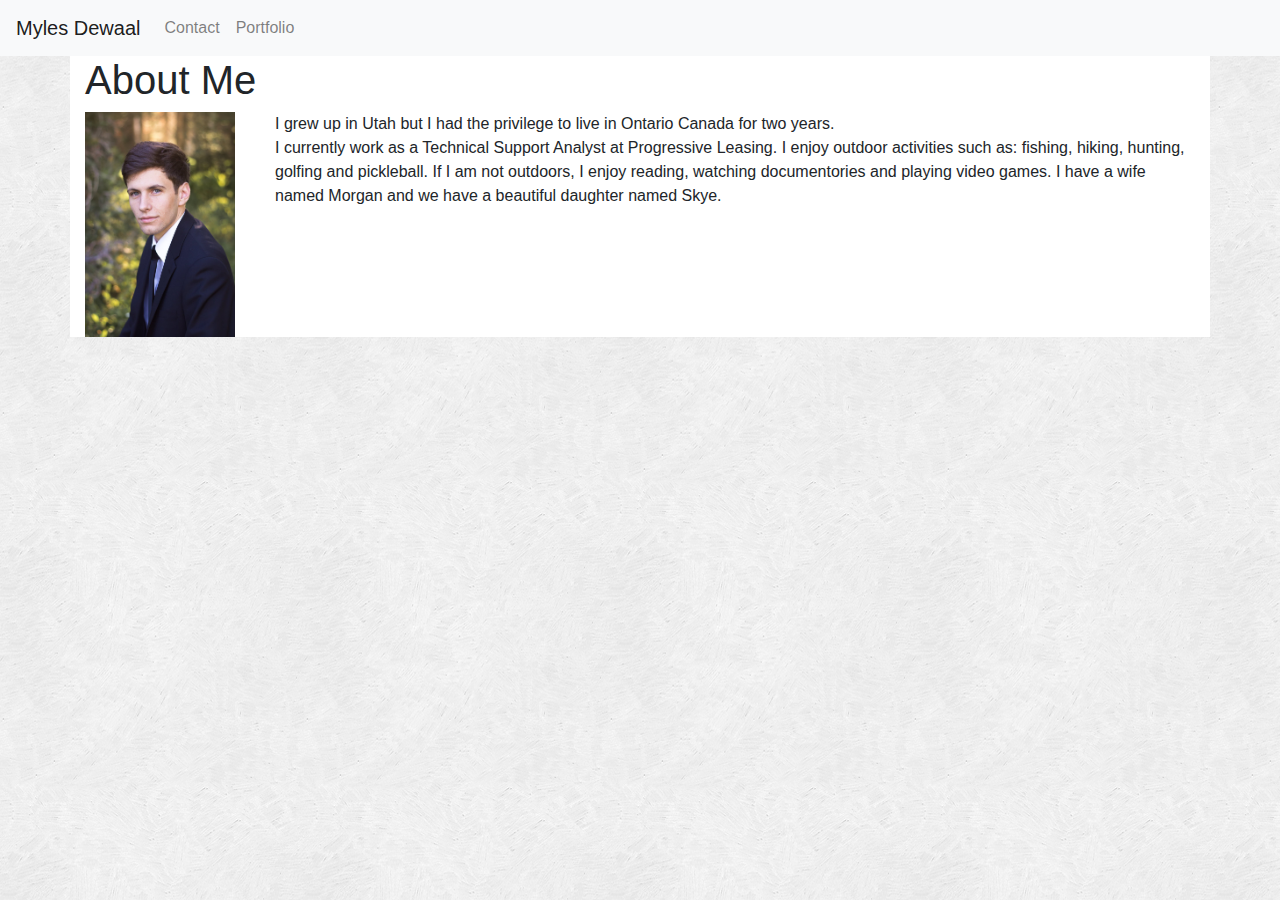
<file: index.html>
<!DOCTYPE html>
<html lang="en-us">

<head>

    <meta charset="UTF-8">
    <title>Bootstrap Portfolio</title>
    <link rel="stylesheet" href="https://maxcdn.bootstrapcdn.com/bootstrap/4.0.0/css/bootstrap.min.css">
    <link rel="stylesheet" href="assets\css\style.css">
</head>

<body>
    <!-- Navbar -->
    <nav class="navbar navbar-expand-lg navbar-light bg-light">
        <a class="navbar-brand" href="index.html">Myles Dewaal</a>
        <button class="navbar-toggler" type="button" data-toggle="collapse" data-target="#navbarNavDropdown"
            aria-controls="navbarNavDropdown" aria-expanded="false" aria-label="Toggle navigation">
            <span class="navbar-toggler-icon"></span>
        </button>
        <div class="collapse navbar-collapse" id="navbarNavDropdown">
            <ul class="navbar-nav">
                <li class="nav-item">
                    <a class="nav-link" href="contact.html">Contact</a>
                </li>
                <li class="nav-item">
                    <a class="nav-link" href="portfolio.html">Portfolio</a>
                </li>
            </ul>
        </div>
    </nav>
    <!-- About Me -->
    <div class="container">
            <h1>About Me</h1>
        <div class="row">
            <div class="col-md-2">
                <img class="profilepic" src="assets\images\profile.jpg" alt="Myles Dewaal" class="img-thumbnail">
            </div>
            <div class="col-md-10">
                <p>I grew up in Utah but I had the privilege to live in Ontario Canada for two years. <br> I currently
                    work
                    as a Technical Support Analyst at Progressive Leasing. I enjoy outdoor activities such as: fishing,
                    hiking, hunting, golfing and pickleball. If I am not outdoors, I enjoy reading, watching
                    documentories
                    and playing video games. I have a wife named Morgan and we have a beautiful daughter named Skye.</p>
            </div>
        </div>
    </div>


</body>


</html>
</file>
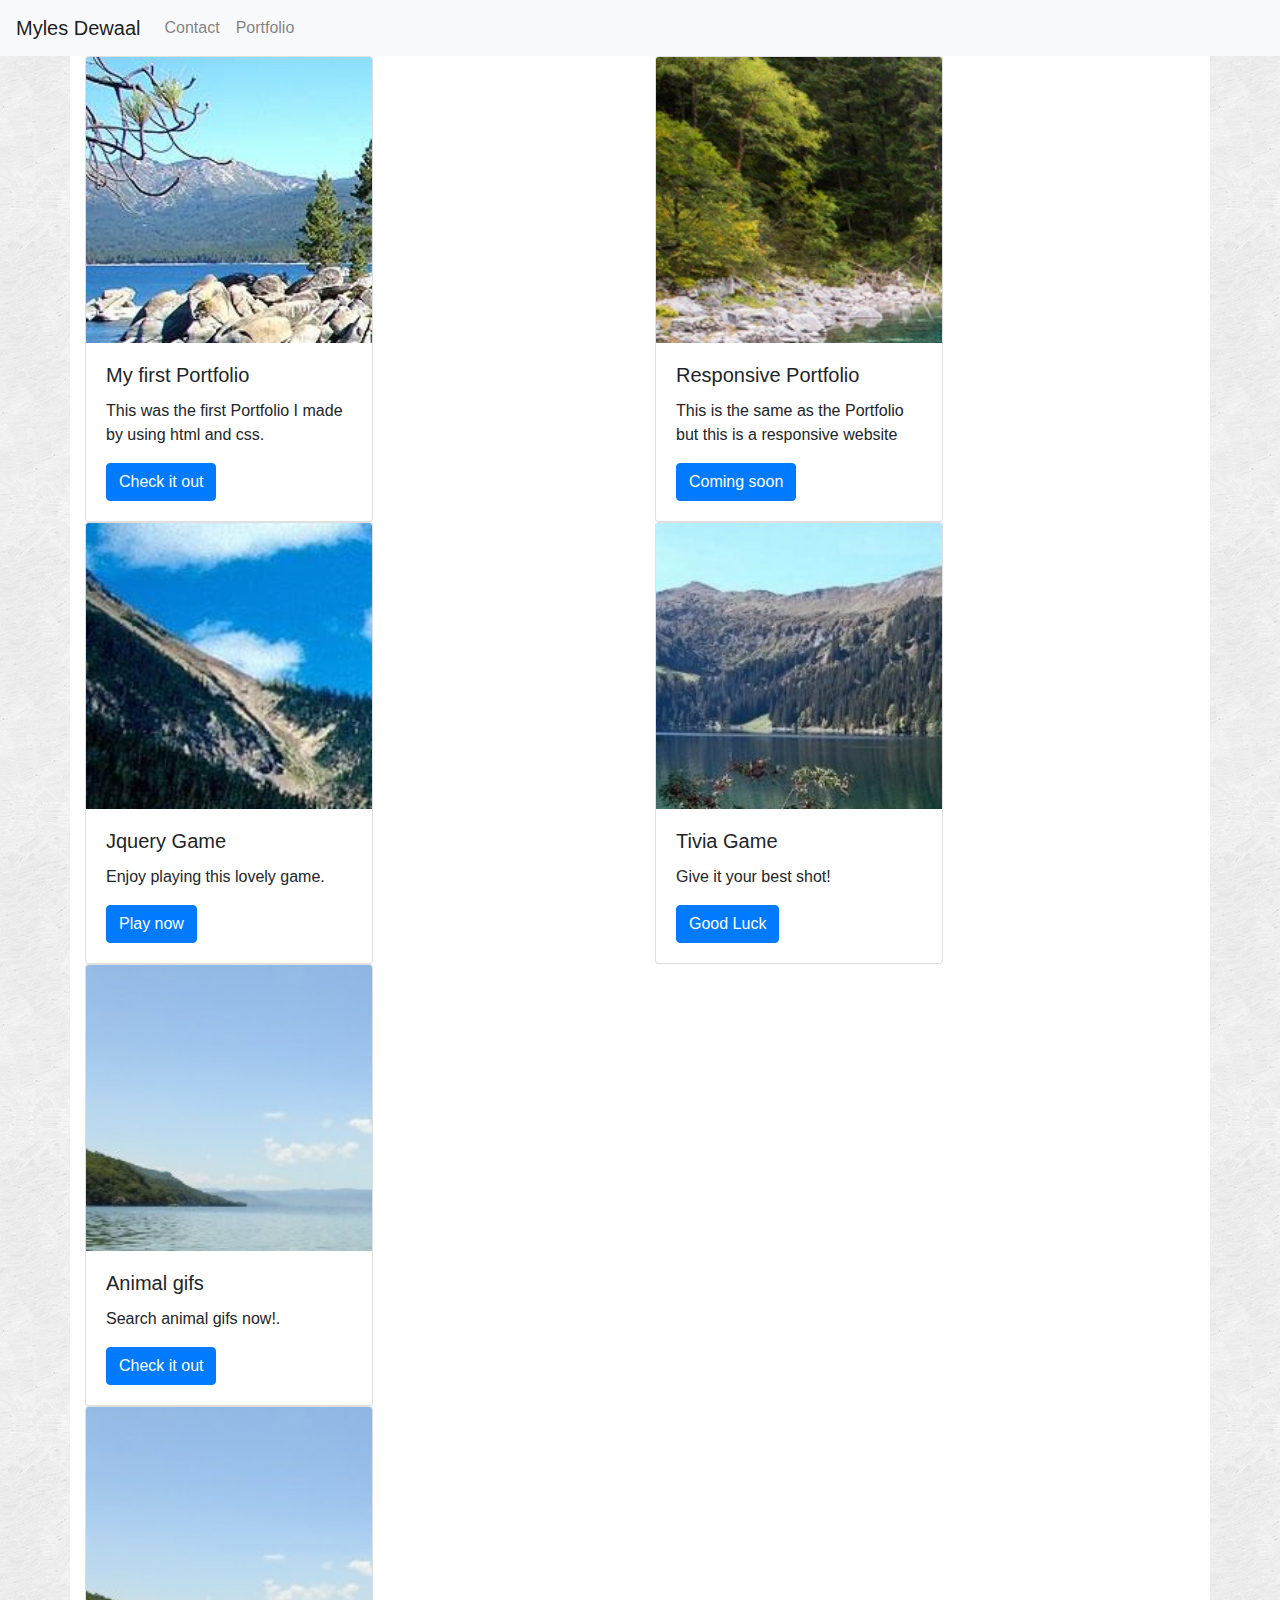
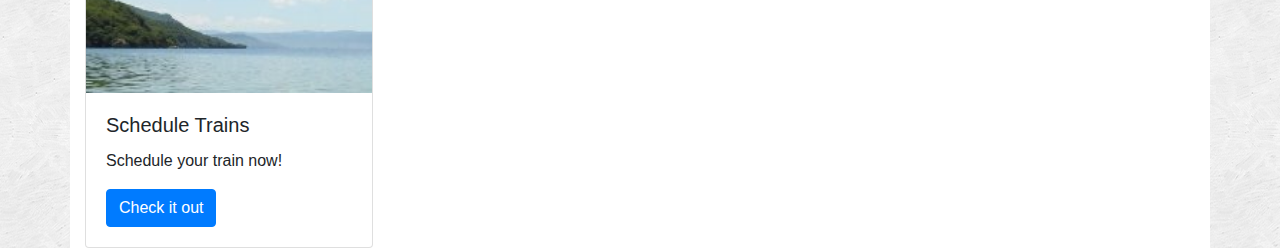
<file: portfolio.html>
<!DOCTYPE html>
<html lang="en-us">

<head>

    <meta charset="UTF-8">
    <title>Bootstrap Portfolio</title>
    <link rel="stylesheet" href="https://maxcdn.bootstrapcdn.com/bootstrap/4.0.0/css/bootstrap.min.css">
    <link rel="stylesheet" href="assets\css\style.css">
</head>

<body>

    <!-- Navbar -->
    <nav class="navbar navbar-expand-lg navbar-light bg-light">
        <a class="navbar-brand" href="index.html">Myles Dewaal</a>
        <button class="navbar-toggler" type="button" data-toggle="collapse" data-target="#navbarNavDropdown"
            aria-controls="navbarNavDropdown" aria-expanded="false" aria-label="Toggle navigation">
            <span class="navbar-toggler-icon"></span>
        </button>
        <div class="collapse navbar-collapse" id="navbarNavDropdown">
            <ul class="navbar-nav">
                <li class="nav-item">
                    <a class="nav-link" href="contact.html">Contact</a>
                </li>
                <li class="nav-item">
                    <a class="nav-link" href="portfolio.html">Portfolio</a>
                </li>
            </ul>
        </div>
    </nav>

    <!-- Examples -->

    <div class="container">
        <div class="row">
            <div class="col-lg-6">
                <div class="card" style="width: 18rem;">
                    <img src="assets\images\example1.jpg" class="card-img-top" alt="My first Portfolio">
                    <div class="card-body">
                        <h5 class="card-title">My first Portfolio</h5>
                        <p class="card-text">This was the first Portfolio I made by using html and css.</p>
                        <a href="https://myles-dewaal.github.io/Basic-Portfolio/" target="_blank" class="btn btn-primary">Check it
                            out</a>
                    </div>
                </div>
            </div>
            <div class="col-lg-6">
                <div class="card" style="width: 18rem;">
                    <img src="assets\images\example2.jpg" class="card-img-top" alt="Example 2">
                    <div class="card-body">
                        <h5 class="card-title">Responsive Portfolio</h5>
                        <p class="card-text">This is the same as the Portfolio but this is a responsive website
                        </p>
                        <a href="#" class="btn btn-primary">Coming soon</a>
                    </div>
                </div>
            </div>
        </div>
        <div class="row">
            <div class="col-lg-6">
                <div class="card" style="width: 18rem;">
                    <img src="assets\images\example3.jpg" class="card-img-top" alt="Crystal Game">
                    <div class="card-body">
                        <h5 class="card-title">Jquery Game</h5>
                        <p class="card-text">Enjoy playing this lovely game.
                        </p>
                        <a href="https://myles-dewaal.github.io/unit-4-game/" class="btn btn-primary">Play now</a>
                    </div>
                </div>
            </div>
            <div class="col-lg-6">
                <div class="card" style="width: 18rem;">
                    <img src="assets\images\example4.jpg" class="card-img-top" alt="Example 4">
                    <div class="card-body">
                        <h5 class="card-title">Tivia Game</h5>
                        <p class="card-text">Give it your best shot!
                        </p>
                        <a href="https://myles-dewaal.github.io/Triviagame/" class="btn btn-primary">Good Luck</a>
                    </div>
                </div>
            </div>
        </div>
        <div class="row">
            <div class="col-lg-12">
                <div class="card" style="width: 18rem;">
                    <img src="assets\images\example5.jpg" class="card-img-top" alt="Example 5">
                    <div class="card-body">
                        <h5 class="card-title">Animal gifs</h5>
                        <p class="card-text">Search animal gifs now!.
                        </p>
                        <a href="https://myles-dewaal.github.io/GifTastic/" class="btn btn-primary">Check it out</a>
                    </div>
                </div>
            </div>
        </div>
               <div class="row">
            <div class="col-lg-12">
                <div class="card" style="width: 18rem;">
                    <img src="assets\images\example5.jpg" class="card-img-top" alt="Example 5">
                    <div class="card-body">
                        <h5 class="card-title">Schedule Trains</h5>
                        <p class="card-text">Schedule your train now!
                        </p>
                        <a href="https://myles-dewaal.github.io/Train-schedules/" class="btn btn-primary">Check it out</a>
                    </div>
                </div>
            </div>
        </div>
    </div>

</body>


</html>
</file>
